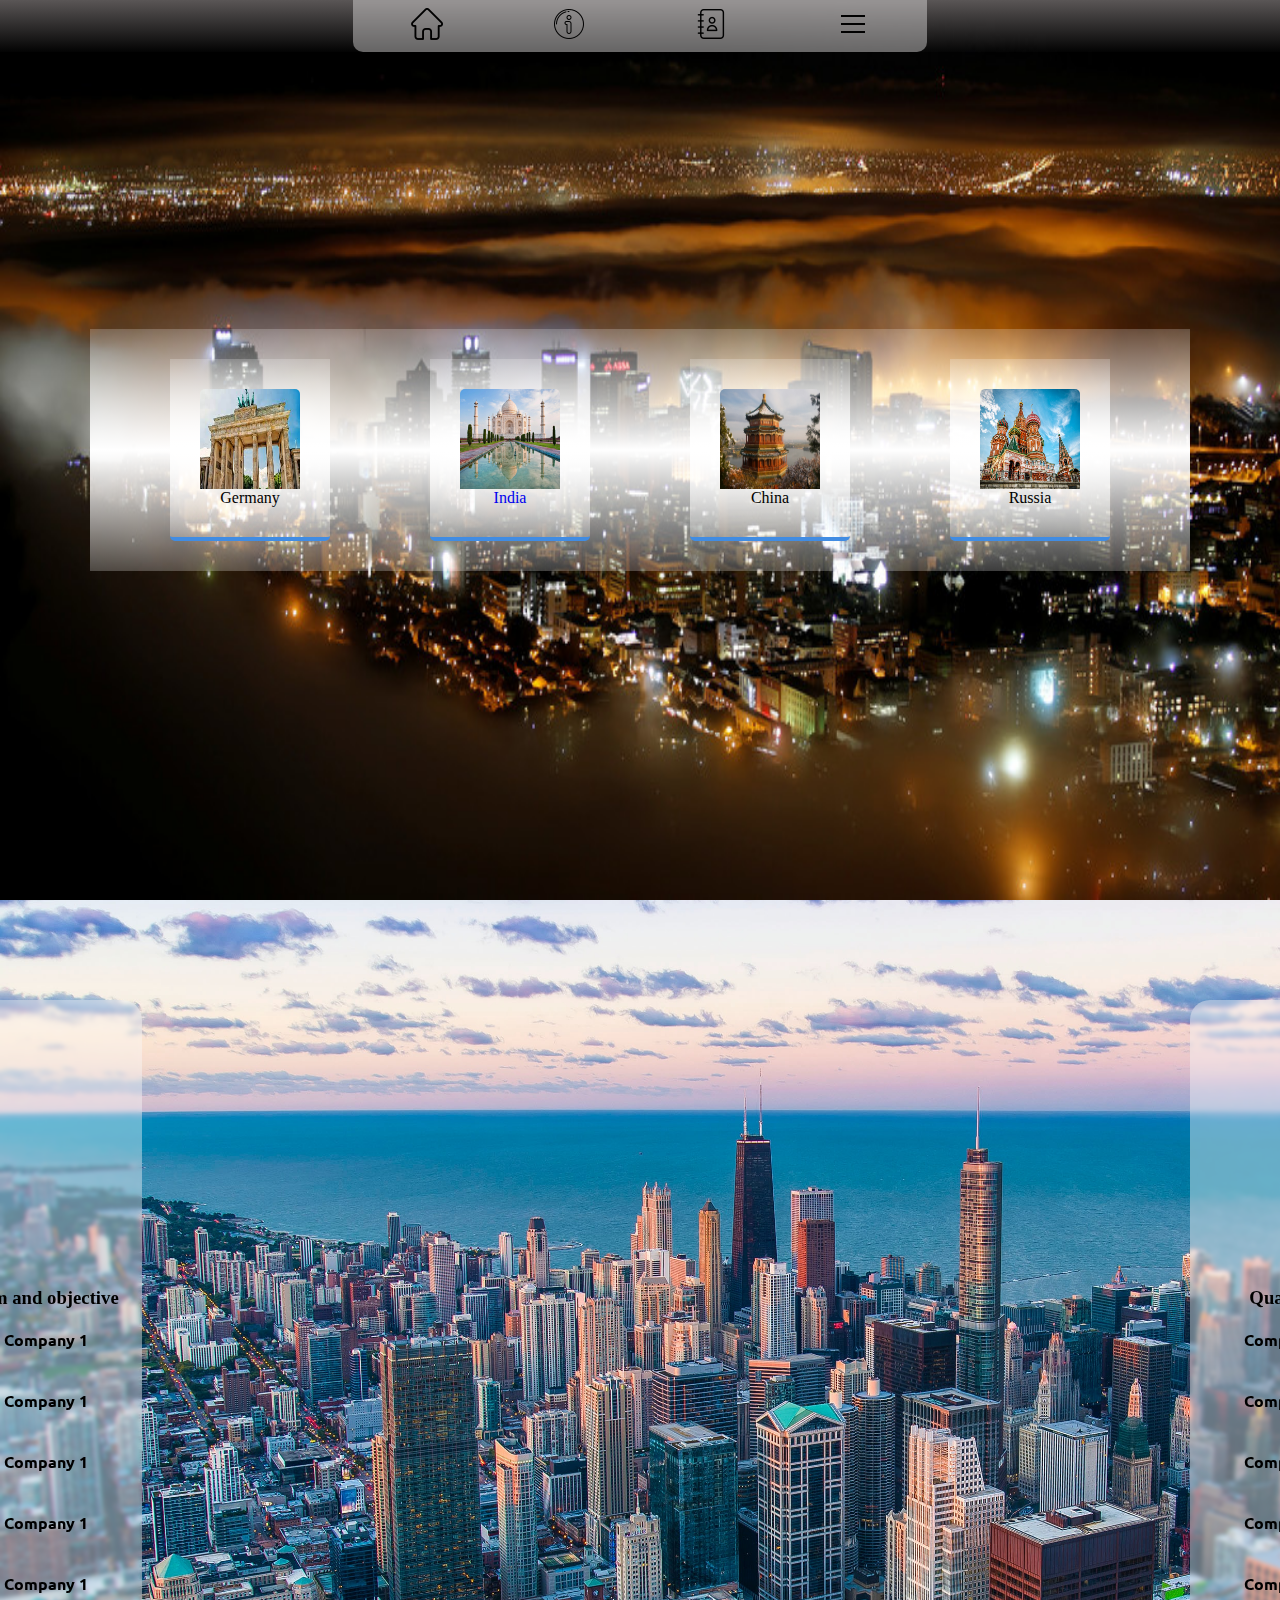
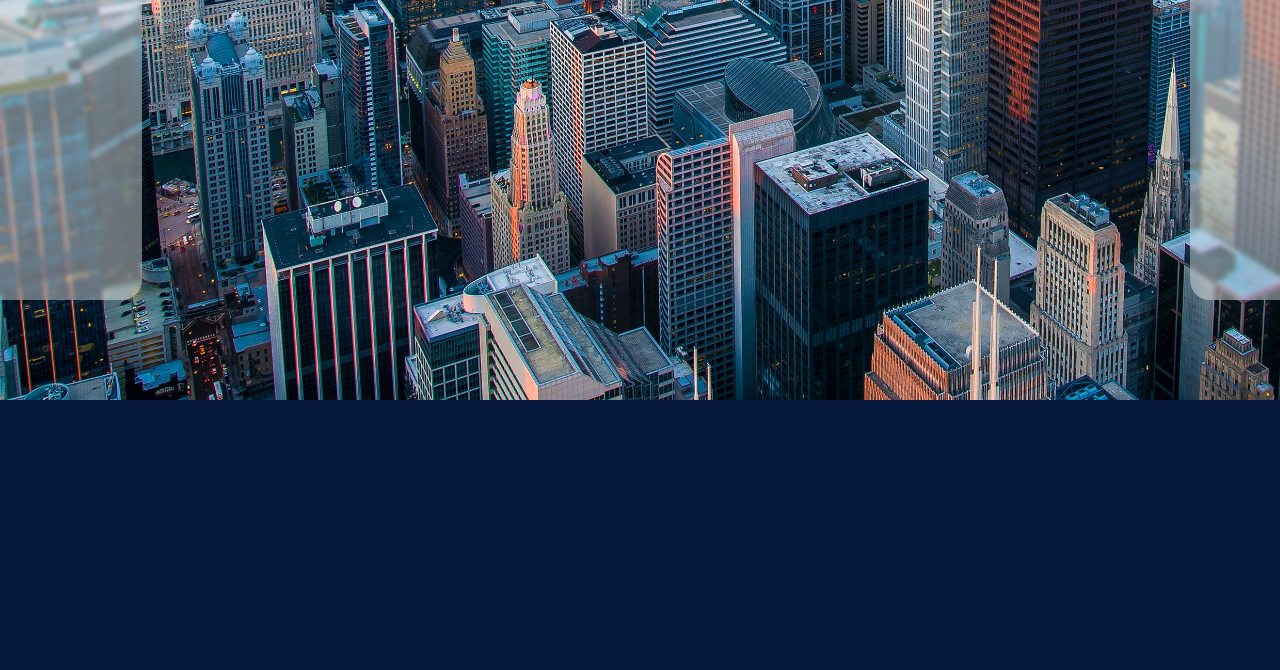
<file: index.html>
<!DOCTYPE html>
<html lang="en">

<head>
    <meta charset="UTF-8">
    <meta http-equiv="X-UA-Compatible" content="IE=edge">
    <meta name="viewport" content="width=device-width, initial-scale=1.0">
    <link rel="stylesheet" href="style.css">
    <title>Quad Ups</title>
</head>

<body>
    <div class="navbar-container">
        <nav class="navbar">
            <div class="navbar-icon">
                <img src="images/home.png" />
            </div>
            <div class="navbar-icon">
                <img src="images/about.png" />
            </div>
            <div class="navbar-icon">
                <img src="images/contact-book.png" />
            </div>
            <div class="navbar-icon">
                <img src="images/menu.png" />
            </div>
        </nav>
    </div>
    <div class="main-container">
        <img src="images/back2.jpg" class="back-img">
        <div>
            <div class="country-container">
                <img src="images/germany.jfif" class="india">
                <p>Germany</p>
            </div>
            <div class="country-container">
                <a href="statelist.html">
                    <img src="images/india.jpg" class="india">
                    <p>India</p>
                </a>
            </div>
            <div class="country-container">
                <img src="images/china.jpg" class="india">
                <p>China</p>
            </div>
            <div class="country-container">
                <img src="images/russia.jpg" class="india">
                <p>Russia</p>
            </div>
        </div>
    </div>
    <div class="info-blocks">
        <div class="information-block1">
            <h3>Aim and objective</h3>
            <ul>
                <li>Company 1</li>
                <li>Company 1</li>
                <li>Company 1</li>
                <li>Company 1</li>
                <li>Company 1</li>
            </ul>
        </div>
        <div class="information-block2">
            <h3>Quad Up</h3>
            <ul>
                <li>Company 1</li>
                <li>Company 1</li>
                <li>Company 1</li>
                <li>Company 1</li>
                <li>Company 1</li>
            </ul>
        </div>
    </div>
    <footer>

    </footer>
    <script src="script.js"></script>
</body>

</html>
</file>
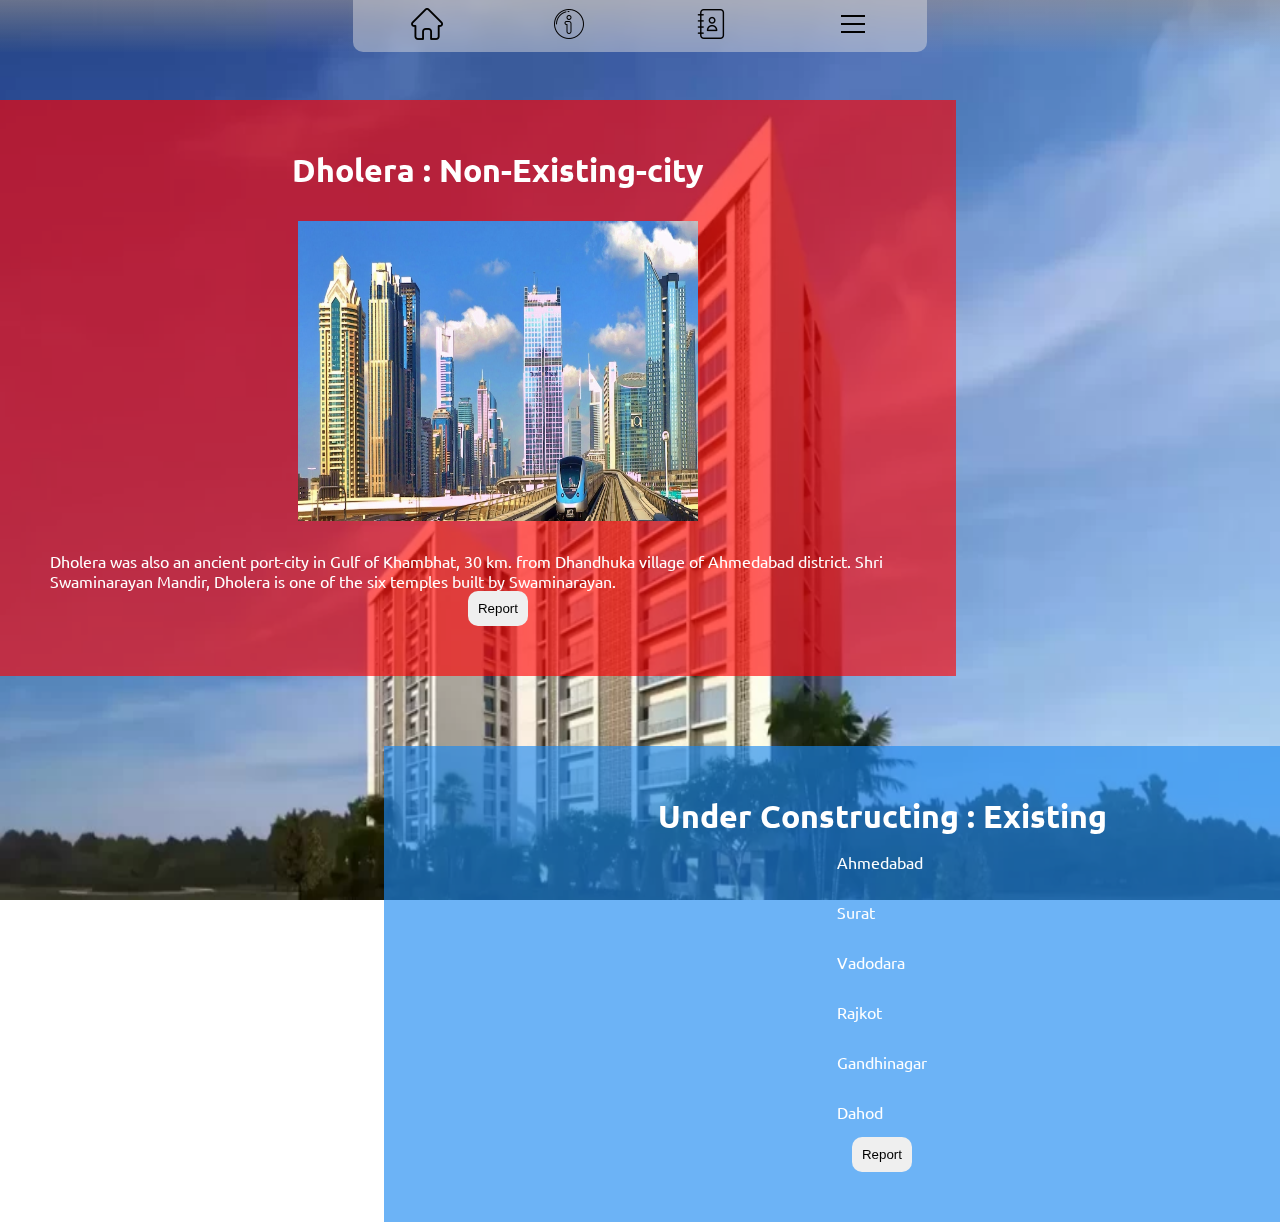
<file: citylistgujrat.html>
<!DOCTYPE html>
<html lang="en">

<head>
    <meta charset="UTF-8">
    <meta http-equiv="X-UA-Compatible" content="IE=edge">
    <link rel="stylesheet" href="style.css">
    <meta name="viewport" content="width=device-width, initial-scale=1.0">
    <title>Quad up</title>
</head>

<body>
    <img src="images/sideimage.webp" class="body-img">
    <div class="navbar-container">
        <nav class="navbar">
            <div class="navbar-icon">
                <img src="images/home.png" />
            </div>
            <div class="navbar-icon">
                <img src="images/about.png" />
            </div>
            <div class="navbar-icon">
                <img src="images/contact-book.png" />
            </div>
            <div class="navbar-icon">
                <img src="images/menu.png" />
            </div>
        </nav>
    </div>
    <div class="existing-city">
        <h1>Dholera : Non-Existing-city</h1>
        <img src="images/dholera.jpg">
        <p>
            Dholera was also an ancient port-city in Gulf of Khambhat, 30 km. from Dhandhuka village of Ahmedabad
            district. Shri Swaminarayan Mandir, Dholera is one of the six temples built by Swaminarayan.
        </p>
        <button onclick="showreportpanel()" class="showreport-button">Report</button>
    </div>
    <div class="non-existing-city">
        <h1>Under Constructing : Existing</h1>
        <ul>
            <li>Ahmedabad</li>
            <li><a href="surat.html">Surat</a></li>
            <li>Vadodara</li>
            <li>Rajkot</li>
            <li>Gandhinagar</li>
            <li>Dahod</li>
        </ul>
        <button onclick="showreportpanel()" class="showreport-button">Report</button>
    </div>
    <div class="forms-container">
        <div class="close" onclick="showreportpanel()">
            close
        </div>
        <div class="forms">
            <div class="suggestion-form showborder">
                <h1>What do you think?</h1>
                <form>
                    <input type="text" placeholder="Name">
                    <input type="text" placeholder="Email">
                    <textarea placeholder="Your Suggestion"></textarea>
                    <button type="button" class="submit-button">Submit</button>
                </form>
            </div>
            <div class="suggestion-form">
                <h1>Are you facing a problem?</h1>
                <form>
                    <input type="text" placeholder="Name">
                    <input type="text" placeholder="Email">
                    <textarea placeholder="Your Suggestion"></textarea>
                    <button type="button" class="submit-button">Submit</button>
                </form>
            </div>
        </div>
    </div>
    <script>
        var showpanel = false
        var reportform = document.querySelector(".forms-container")
        function showreportpanel() {
            if(!showpanel){
                reportform.style.display = 'flex'
                showpanel = true
            }
            else{
                reportform.style.display = 'none'
                showpanel = false
            }
        }
    </script>
</body>

</html>
</file>
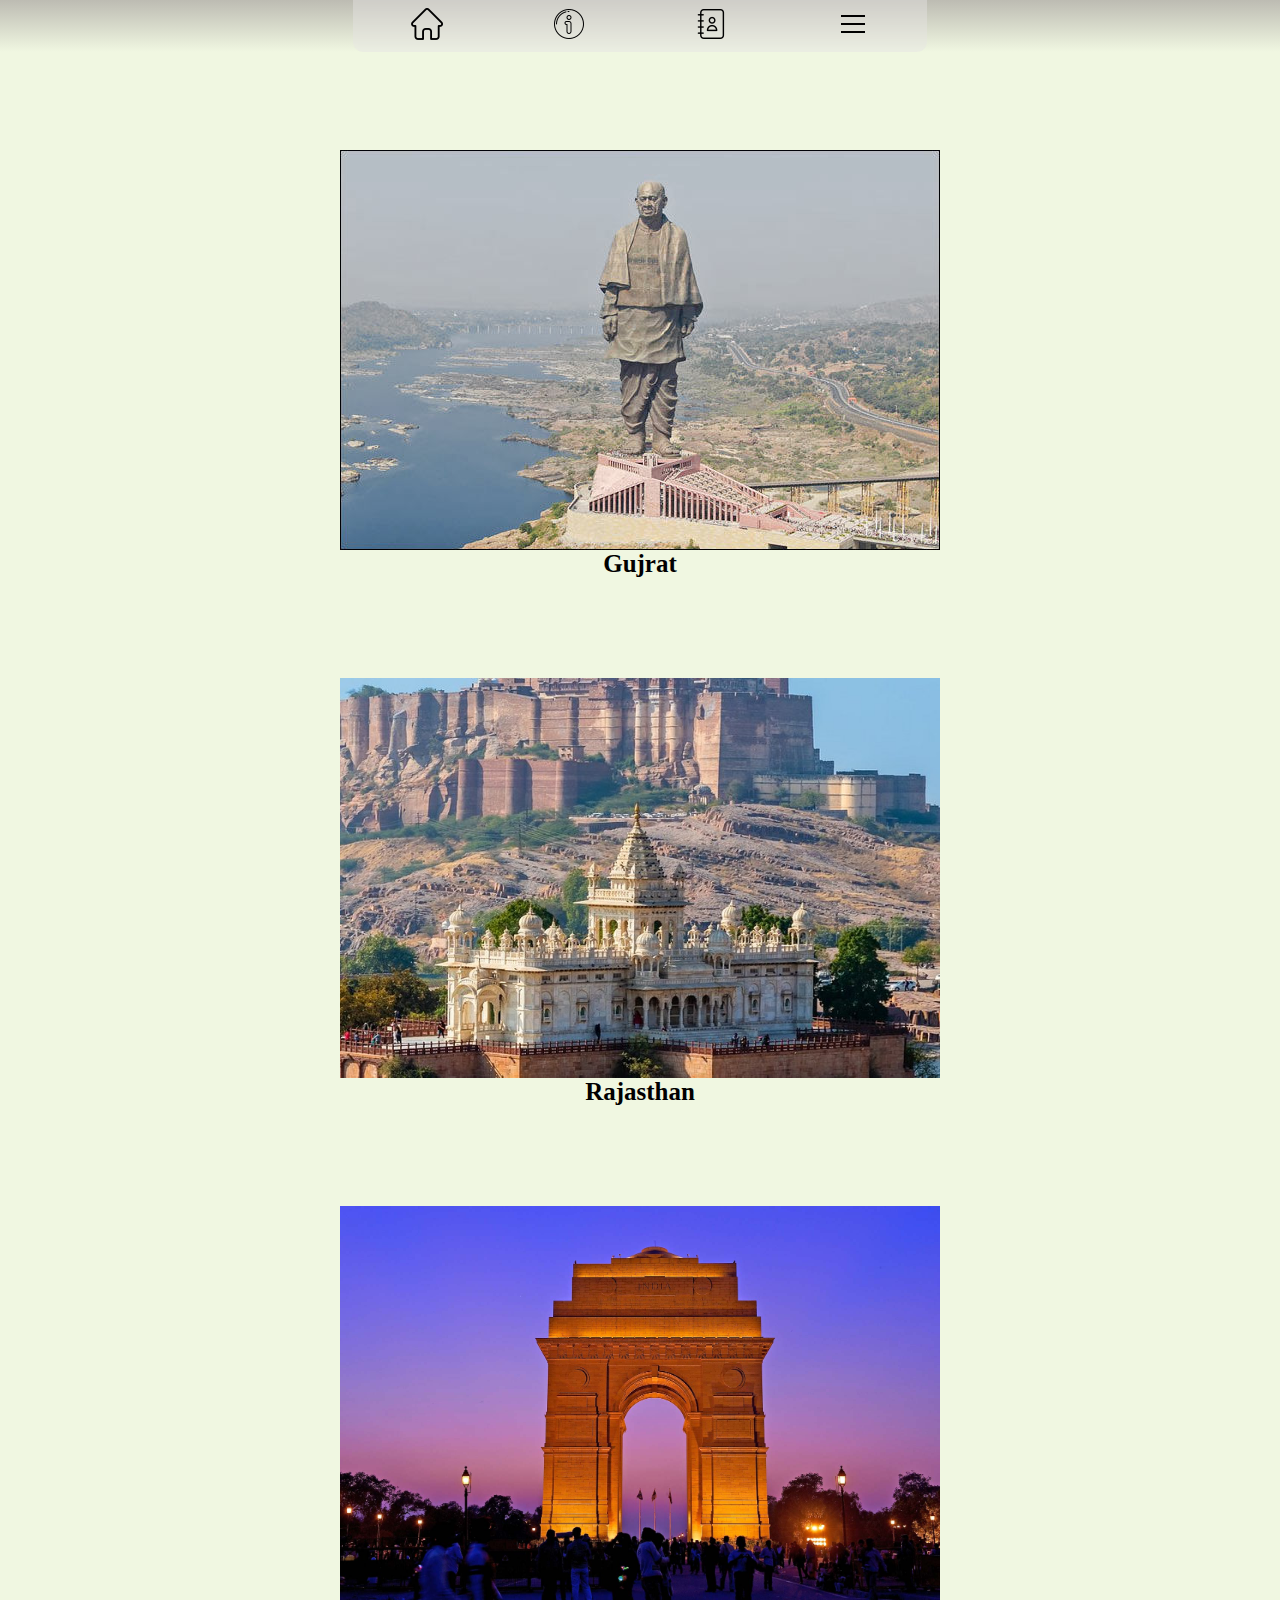
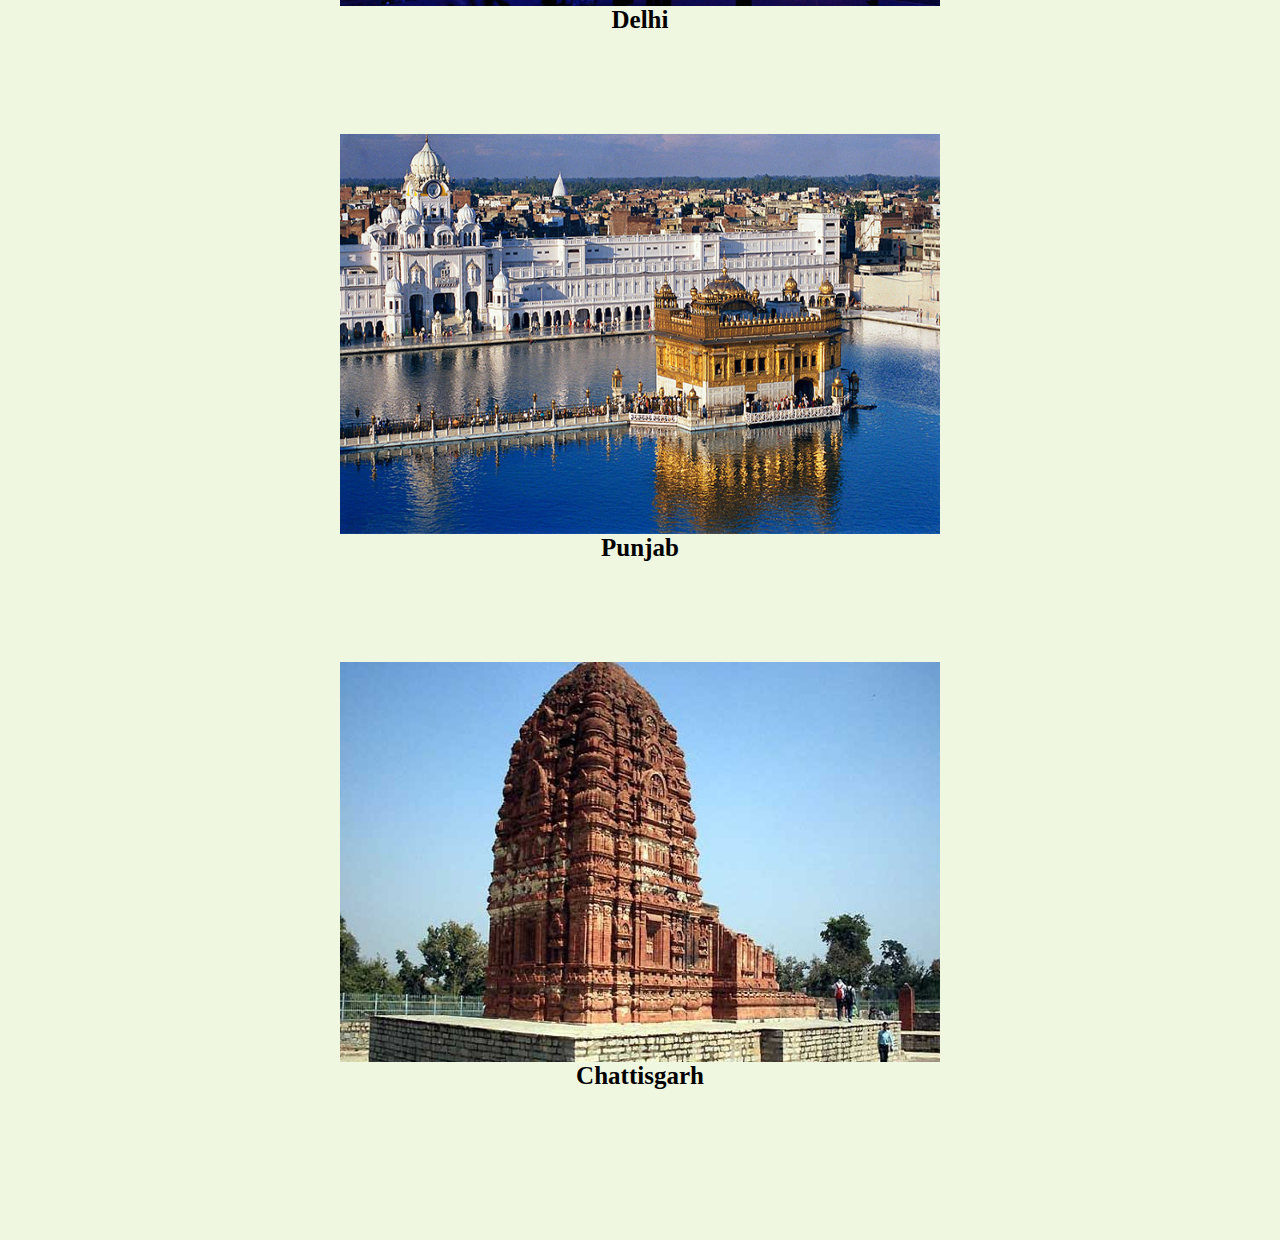
<file: statelist.html>
<!DOCTYPE html>
<html lang="en">
<head>
    <meta charset="UTF-8">
    <meta http-equiv="X-UA-Compatible" content="IE=edge">
    <link rel="stylesheet" href="style.css">
    <meta name="viewport" content="width=device-width, initial-scale=1.0">
    <title>Quad up</title>
</head>
<body style="background-color: #f0f7e1;">
    <div class="navbar-container">
        <nav class="navbar">
            <div class="navbar-icon">
                <img src="/images/home.png" />
            </div>
            <div class="navbar-icon">
                <img src="/images/about.png" />
            </div>
            <div class="navbar-icon">
                <img src="/images/contact-book.png" />
            </div>
            <div class="navbar-icon">
                <img src="/images/menu.png" />
            </div>
        </nav>
    </div>
    <div class="state-container">
        <div class="rajasthan-container"><a href="citylistgujrat.html"><img src="images/gujrat.jpg" class="rajasthan"><p>Gujrat</p></a></div>
        <div class="rajasthan-container">
            <img src="images/rajasthan.jpg" class="rajasthan">
            <p>
            Rajasthan
            </p>
        </div>
        <div class="rajasthan-container"><img src="images/delhi.jpg" class="rajasthan"><p>Delhi</p></div>
        <div class="rajasthan-container"><img src="images/punjab.jpg" class="rajasthan"><p>Punjab</p></div>
        <div class="rajasthan-container"><img src="images/chattisgarh.jpg" class="rajasthan"><p>Chattisgarh</p></div>
    </div>    
</body>
</html>
</file>
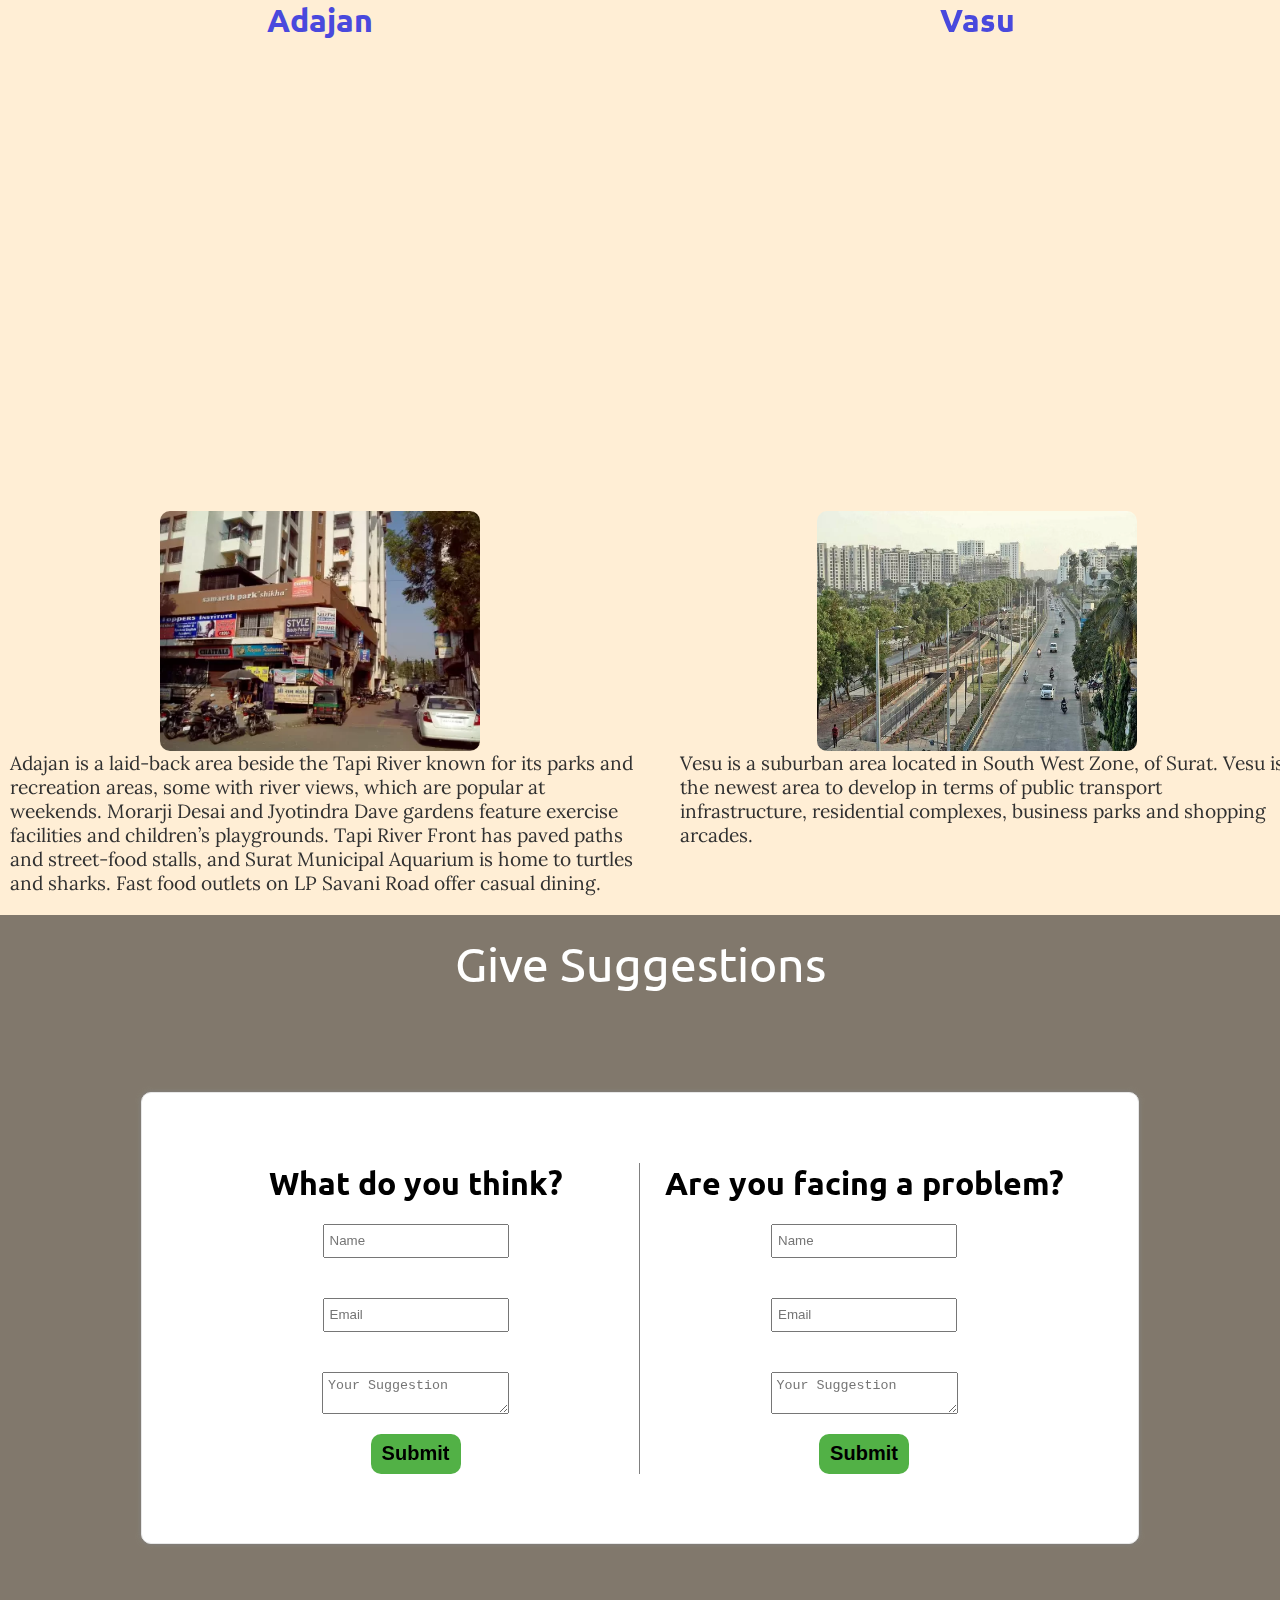
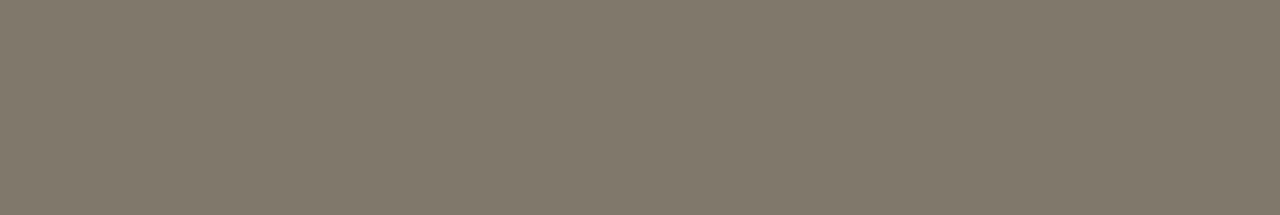
<file: surat.html>
<!DOCTYPE html>
<html lang="en">

<head>
    <meta charset="UTF-8">
    <meta http-equiv="X-UA-Compatible" content="IE=edge">
    <meta name="viewport" content="width=device-width, initial-scale=1.0">
    <link rel="stylesheet" href="citystyle.css">
    <link rel="stylesheet" href="style.css">
    <title>Surat</title>
</head>

<body>
    <div class="citycont">
        <div class="city1">
            <h1 class="cityheading">Adajan</h1>
            <iframe class="citymap"
                src="https://www.google.com/maps/embed?pb=!1m18!1m12!1m3!1d29759.057224172742!2d72.77893052886776!3d21.196839948069417!2m3!1f0!2f0!3f0!3m2!1i1024!2i768!4f13.1!3m3!1m2!1s0x3be04c351ceae251%3A0x1d35b30f855a2c36!2sAdajan%2C%20Surat%2C%20Gujarat!5e0!3m2!1sen!2sin!4v1650892769849!5m2!1sen!2sin"
                width="600" height="450" style="border:0;" allowfullscreen="" loading="lazy"
                referrerpolicy="no-referrer-when-downgrade"></iframe>
            <div class="citydesc">
                <img src="images/adajan.webp" class="cityimage">
                <p class="citydescp">Adajan is a laid-back area beside the Tapi River known for its parks and recreation
                    areas, some with
                    river views, which are popular at weekends. Morarji Desai and Jyotindra Dave gardens feature
                    exercise
                    facilities and children’s playgrounds. Tapi River Front has paved paths and street-food stalls, and
                    Surat Municipal Aquarium is home to turtles and sharks. Fast food outlets on LP Savani Road offer
                    casual
                    dining.</p>
            </div>
        </div>
        <div class="city1">
            <h1 class="cityheading">Vasu</h1>
            <iframe class="citymap"
                src="https://www.google.com/maps/embed?pb=!1m18!1m12!1m3!1d29770.6750092052!2d72.7524912288045!3d21.139087350062905!2m3!1f0!2f0!3f0!3m2!1i1024!2i768!4f13.1!3m3!1m2!1s0x3be05276ea0507ad%3A0x73c16cff225b784!2sVesu%2C%20Surat%2C%20Gujarat!5e0!3m2!1sen!2sin!4v1650893008195!5m2!1sen!2sin"
                width="600" height="450" style="border:0;" allowfullscreen="" loading="lazy"
                referrerpolicy="no-referrer-when-downgrade"></iframe>
            <div class="citydesc">
                <img src="images/vasu.webp" class="cityimage">
                <p class="citydescp">Vesu is a suburban area located in South West Zone, of Surat. Vesu is the newest
                    area to
                    develop in terms
                    of public transport infrastructure, residential complexes, business parks and shopping arcades.</p>
            </div>
        </div>
        <div class="forms-container1">
            <div class="comment-section">
                Give Suggestions
            </div>
            <div class="forms">
                <div class="suggestion-form showborder">
                    <h1>What do you think?</h1>
                    <form>
                        <input type="text" placeholder="Name">
                        <input type="text" placeholder="Email">
                        <textarea placeholder="Your Suggestion"></textarea>
                        <button type="button" class="submit-button">Submit</button>
                    </form>
                </div>
                <div class="suggestion-form">
                    <h1>Are you facing a problem?</h1>
                    <form>
                        <input type="text" placeholder="Name">
                        <input type="text" placeholder="Email">
                        <textarea placeholder="Your Suggestion"></textarea>
                        <button type="button" class="submit-button">Submit</button>
                    </form>
                </div>
            </div>
        </div>
    </div>
</body>

</html>
</file>
<file: style.css>
@import url('https://fonts.googleapis.com/css2?family=Ubuntu&family=Varela+Round&display=swap');

*{
    margin: 0px;
    padding: 0px;
}

.body-img{
    position: fixed;
    top: 0px;
    width: 100vw;
    height: 100vh;
}

.navbar-container{
    position: absolute;
    top: 0px;
    width: 100vw;
    display: flex;
    justify-content: center;
    background: linear-gradient(rgba(153, 146, 146, 0.589), rgb(247 247 247 / 1%))
}

.navbar{
    z-index: 4;
    display: flex;
    justify-content: center;
    border-bottom-left-radius: 10px;
    border-bottom-right-radius: 10px;
    padding: 3px;
    background-color: rgba(231, 228, 228, 0.438);
    backdrop-filter: blur(2px);
}

.navbar-icon{
    padding: 5px;
    margin: 0px 50px;
}

.navbar-icon:hover{
    border-radius: 5px;
    background-color: rgba(44, 42, 42, 0.329);
}

.main-container{
    display: flex;
    justify-content: center;
    align-items: center;
    height: 100vh;
    width: 100vw;
}

.top-smart-city-img{
    height: 100vh;
    width: 100vw;
    position: absolute;
    top: 0px;
    z-index: -1;
}

.india{
    border-top-left-radius: 5px;
    border-top-right-radius: 5px;
    height: 100px;
    width: 100px;
    transition: height 1s, width 1s;
}

.country-container{
    display: flex;
    justify-content: center;
    flex-direction: column;
    align-items: center;
    border-bottom-left-radius: 5px;
    border-bottom-right-radius: 5px;
    margin: 0px 50px;
    border-bottom: 4px solid rgb(65, 140, 226);
}

.country-container a{
    display: flex;
    justify-content: center;
    flex-direction: column;
    align-items: center;
    text-decoration: none;
}

.country-container:hover .india{
    height: 400px;
    width: 400px;
}

.info-blocks{
    background-image: url("images/backimg2.jpg");
    background-size: cover;
    display: grid;
    grid-template-columns: 50% 50%;
    padding: 100px 50px 100px 50px;
    height: 100vh;
    width: 100vw;
}

.rajasthan{
    height: 400px;
    width: 600px;
}

.rajasthan-container{
    font-weight: bold;
    font-size: 25px;
    cursor: pointer;
    display: flex;
    justify-content: center;
    align-items: center;
    flex-direction: column;
    padding: 50px;
}

.rajasthan-container a{
    color: black;
    text-decoration: none;
    display: flex;
    flex-direction: column;
    justify-content: center;
    align-items: center;
}

.state-container{
    display: flex;
    padding: 100px;
    flex-direction: column;
    align-items: center;
    justify-content: center;
}

.information-block1{
    display: flex;
    justify-content: center;
    flex-direction: column;
    align-items: center;
    position: relative;
    background-color: rgb(251 251 251 / 41%);
    height: 100%;
    width: 30%;
    left: -100px;
    backdrop-filter: blur(2px);
    border-radius: 20px;
}

.information-block1 ul li{
    list-style: none;
    padding: 20px;
}

.information-block2{
    display: flex;
    flex-direction: column;
    justify-content: center;
    align-items: center;
    border-radius: 20px;
    position: relative;
    left: 500px;
    background-color: rgb(251 251 251 / 41%);;
    height: 100%;
    width: 30%;
    backdrop-filter: blur(2px);
}

.information-block1 ul li {
    font-weight: bold;
    font-family: 'Ubuntu', sans-serif;
}

.information-block2 ul li{
    font-family: 'Ubuntu', sans-serif;
    font-weight: bold;
    list-style: none;
    padding: 20px;
}

::-webkit-scrollbar{
    display: none;
}

.country-button{
    z-index: 3;
}

.option-board{
    background-color: rgba(0, 0, 0, 0.342);
    padding: 20px 0px;
    display: grid;
    grid-template-columns: auto auto auto;
}

.option-board div{
    cursor: pointer;
    color: white;
    display: flex;
    justify-content: center;
}

.forms-container{

    background-color: rgba(0, 0, 0, 0.493);
    display: none;
    position: fixed;
    top: 0px;
    justify-content: center;
    align-items: center;
    height: 100vh;
    width: 100vw;
}

.forms-container1{
    margin-top: 20px;
    background-color: rgba(0, 0, 0, 0.493);
    display: flex;
    justify-content: flex-start;
    align-items: center;
    flex-direction: column;
    row-gap: 100px;
    height: 100vh;
    width: 100vw;
}

.forms{
    border-radius: 10px;
    background-color: white;
    box-shadow: 0px 0px 5px gray;
    border: 1px solid rgb(231, 231, 231);
    display: grid;
    width: 70vw;
    padding: 0px 50px;
    height: 50vh;
    grid-template-columns: 50% 50%;
    justify-content: center;
    align-items: center;
}

.forms div{
    font-family: 'Ubuntu', sans-serif;
    display: flex;
    flex-direction: column;
}

.forms div form{
    justify-content: center;
    align-items: center;
    display: flex;
    flex-direction: column;
}

.suggestion-form{
    display: flex; 
    justify-content: center;
    align-items: center;
}

.suggestion-form form{
    width: 50%;
}

.suggestion-form form input{
    padding: 0px 0px 0px 5px;
    height: 30px;
    margin: 20px 0px;
}

.suggestion-form form textarea{
    padding: 5px;
    margin: 20px 0px;
}

.showborder{
    border-right: 1px solid gray;
}

.submit-button{
    background-color: #52b146;
    font-size: 20px;
    border-radius: 10px;
    font-weight: bold;
    color: rgb(0, 0, 0);
    border: none;
    height: 40px;
    width: 90px;
    padding: 5px;
}

.existing-city{
    display: flex;
    justify-content: center;
    flex-direction: column;
    align-items: center;
    padding: 50px 10px 50px 50px;
    position: relative;
    height: 100%;
    width: 70%;
    font-family: 'Ubuntu', sans-serif;
    color: white;
    top: 100px;
    background-color: rgba(255, 0, 0, 0.63);
    animation: shiftright 2s 1;
}

.existing-city img{
    padding: 30px 0px;
    height: 300px;
    width: 400px;
}

.non-existing-city ul li{
    list-style: none;
    padding: 15px 0px;
}

.non-existing-city ul li:hover{
    list-style: none;
    padding: 15px 0px;
    color: gray;
}

.non-existing-city ul li a{
    text-decoration: none;
    color: white;
}

.non-existing-city ul li a:hover{
    color: gray;
}

.non-existing-city{
    display: flex;
    flex-direction: column;
    justify-content: center;
    align-items:center;
    padding: 50px 0px 50px 50px;
    margin: 0px 0px 50px 0px;
    position: relative;
    height: 100%;
    width: 70%;
    left: 30%;
    font-family: 'Ubuntu', sans-serif;
    color: white;
    top: 170px;
    background-color: rgba(26, 137, 241, 0.644);
    animation: shiftleft 2s 1;
}

@keyframes shiftleft {
    0%{
        left: -100%;
    }
    100%{
        left: 30%;
    }
}

@keyframes shiftright {
    0%{
        left: 200%;
    }
    100%{
        left: 0%;
    }
}

footer{
    background-color: rgb(5, 24, 59);
    height: 30vh;
    width: 100vw;
}

.back-img{
    z-index: -1;
    position: absolute;
    top: 0px;
    height: 100vh;
    width: 100vw;
}

.main-container div{
    background : linear-gradient(#ffffff38, white, #ffffff3d);
    padding: 30px;
    display: flex;
}

.showreport-button{
    padding: 10px;
    border-radius: 10px;
    border: none;
    cursor: pointer;
}

.close{
    display: flex;
    align-items: center;
    justify-content: center;
    height: 50px;
    width: 50px;
    position: absolute;
    top: 10px;
    left: 20px;
    border-radius: 10px;
    background-color: white;
}
</file>
<file: citystyle.css>
@import url('https://fonts.googleapis.com/css2?family=Lora&family=Roboto:wght@300;400&family=Syne+Mono&family=Ubuntu:wght@700&display=swap');

body{
    background-color: rgb(255, 238, 213);
}

.citycont{
    display: grid;
    grid-template-columns: 50% 48%;
    column-gap: 30px;
    margin-left: auto;
    margin-right: auto;
}

.city1{
    display: flex;
    flex-direction: column;
    align-items: center;
}

.cityheading{
    font-family: "ubuntu", sans-serif;
    color: rgb(73, 73, 221);
}

.citydesc{
    margin-top: 20px;
    display: flex;
    align-items: center;
    flex-direction: column;
}

.cityimage{
    border-radius: 10px;
    width: 20em;
}

.citymap{
    width: 100%;
}

.citydescp{
    font-size: 1.2rem;
    color: rgb(49, 49, 49);
    font-family: "Lora";
    margin-left: 10px;
}

.comment-section{
    margin-top: 20px;
    font-family: 'Ubuntu';
    font-size: 3rem;
    color: white;
}
</file>
